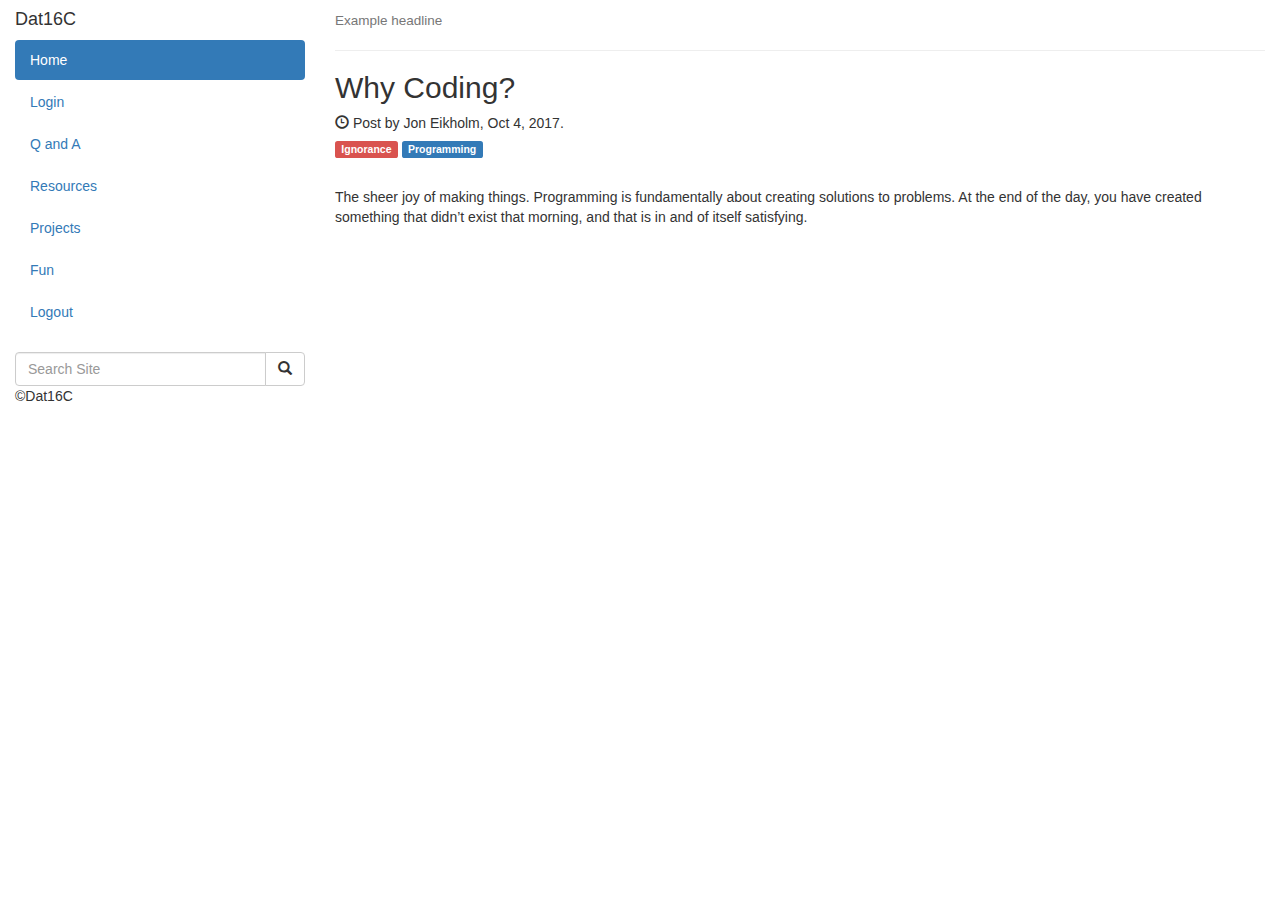
<file: src/main/resources/templates/index.html>
<!DOCTYPE html>
<html lang="en" xmlns:th="http://www.thymeleaf.org">
<head>
    <title>Dat16C</title>
    <meta charset="utf-8" />
    <meta name="viewport" content="width=device-width, initial-scale=1" />
    <link rel="stylesheet" type="text/css" media="all" th:href="@{/css/styling.css}" />
    <link rel="stylesheet" href="https://maxcdn.bootstrapcdn.com/bootstrap/3.3.7/css/bootstrap.min.css" />
    <script src="https://ajax.googleapis.com/ajax/libs/jquery/3.2.1/jquery.min.js"></script>
    <script src="https://maxcdn.bootstrapcdn.com/bootstrap/3.3.7/js/bootstrap.min.js"></script>
    <!--Template source: https://www.w3schools.com/bootstrap/bootstrap_templates.asp-->
</head>
<body>

<div class="container-fluid">
    <div class="row content">
        <div class="col-sm-3 sidenav">
            <h4 th:text="${user}">Dat16C</h4>
            <ul class="nav nav-pills nav-stacked">
                <li class="active"><a href="#section1">Home</a></li>
                <li><a href="login">Login</a></li>
                <li><a href="qa">Q and A</a></li>
                <li><a href="resources">Resources</a></li>
                <li><a href="projects">Projects</a></li>
                <li><a href="fun">Fun</a></li>
                <li><a href="logout">Logout</a></li>
            </ul><br/>
            <div class="input-group">
                <input type="text" class="form-control" placeholder="Search Site" />
                <span class="input-group-btn">
          <button onclick="location.href='searchpage'" class="btn btn-default" type="submit">
            <span class="glyphicon glyphicon-search"></span>
          </button>
        </span>
            </div>
        </div>

        <div class="col-sm-9">
            <h4><small>Example headline</small></h4>
            <hr/>
            <h2>Why Coding?</h2>
            <h5><span class="glyphicon glyphicon-time"></span> Post by Jon Eikholm, Oct 4, 2017.</h5>
            <h5><span class="label label-danger">Ignorance</span> <span class="label label-primary">Programming</span></h5><br/>
            <p>The sheer joy of making things. Programming is fundamentally about creating solutions to problems. At the end of the day, you have created something that didn’t exist that morning, and that is in and of itself satisfying.</p>
            <br/><br/>

        </div>
    </div>
</div>

<footer class="container-fluid">
    <p>&copyDat16C</p>
</footer>

</body>
</html>
</file>
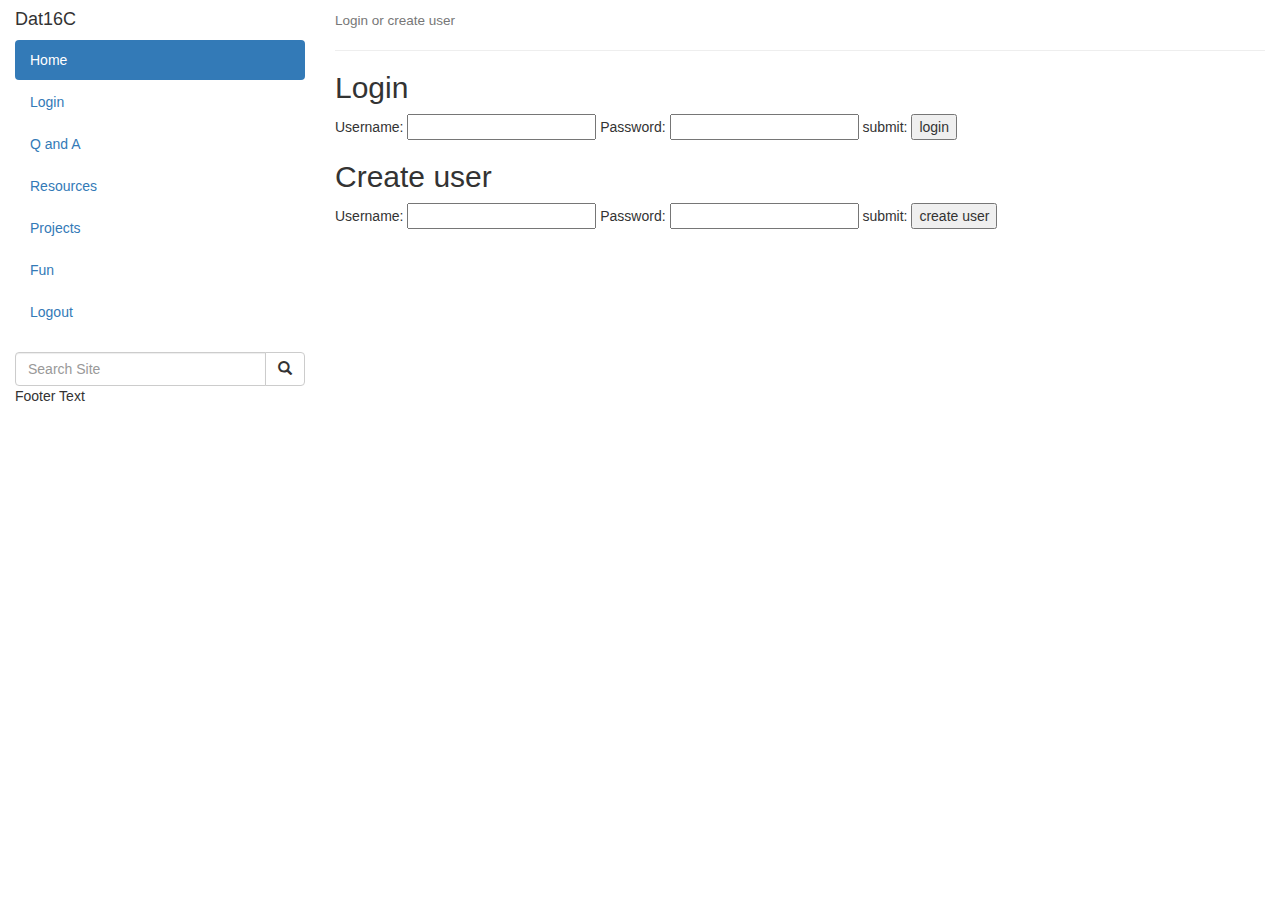
<file: src/main/resources/templates/login.html>
<!DOCTYPE html>
<html lang="en" xmlns:th="http://www.thymeleaf.org">
<head>
    <title>Dat16C</title>
    <meta charset="utf-8" />
    <meta name="viewport" content="width=device-width, initial-scale=1" />
    <link rel="stylesheet" type="text/css" media="all" th:href="@{/css/styling.css}" />
    <link rel="stylesheet" href="https://maxcdn.bootstrapcdn.com/bootstrap/3.3.7/css/bootstrap.min.css" />
    <script src="https://ajax.googleapis.com/ajax/libs/jquery/3.2.1/jquery.min.js"></script>
    <script src="https://maxcdn.bootstrapcdn.com/bootstrap/3.3.7/js/bootstrap.min.js"></script>
    <!--Template source: https://www.w3schools.com/bootstrap/bootstrap_templates.asp-->
</head>
<body>

<div class="container-fluid">
    <div class="row content">
        <div class="col-sm-3 sidenav">
            <h4 th:text="${user}">Dat16C</h4>
            <ul class="nav nav-pills nav-stacked">
                <li class="active"><a href="#section1">Home</a></li>
                <li><a href="login">Login</a></li>
                <li><a href="qa">Q and A</a></li>
                <li><a href="resources">Resources</a></li>
                <li><a href="projects">Projects</a></li>
                <li><a href="fun">Fun</a></li>
                <li><a href="logout">Logout</a></li>
            </ul><br/>
            <div class="input-group">
                <input type="text" class="form-control" placeholder="Search Site" />
                <span class="input-group-btn">
          <button onclick="location.href='searchpage'" class="btn btn-default" type="submit">
            <span class="glyphicon glyphicon-search"></span>
          </button>
        </span>
            </div>
        </div>

        <div class="col-sm-9">
            <h4><small>Login or create user</small></h4>
            <hr/>
            <h2>Login</h2>
            <form action="tryLogin" method="post" >
                Username: <input type="text" name="username"width="30"/>
                Password: <input type="password" name="password" width="30"/>
                submit: <input type="submit" value="login">
            </form>
            <h2>Create user</h2>
            <form action="createUser" method="post" >
                Username: <input type="text"  name="username" width="30"/>
                Password: <input type="password" name ="password" width="30"/>
                submit: <input type="submit" value="create user">
            </form>
            <p th:text="${createUserText}"></p>

            <br/><br/>

        </div>
    </div>
</div>

<footer class="container-fluid">
    <p>Footer Text</p>
</footer>

</body>
</html>
</file>
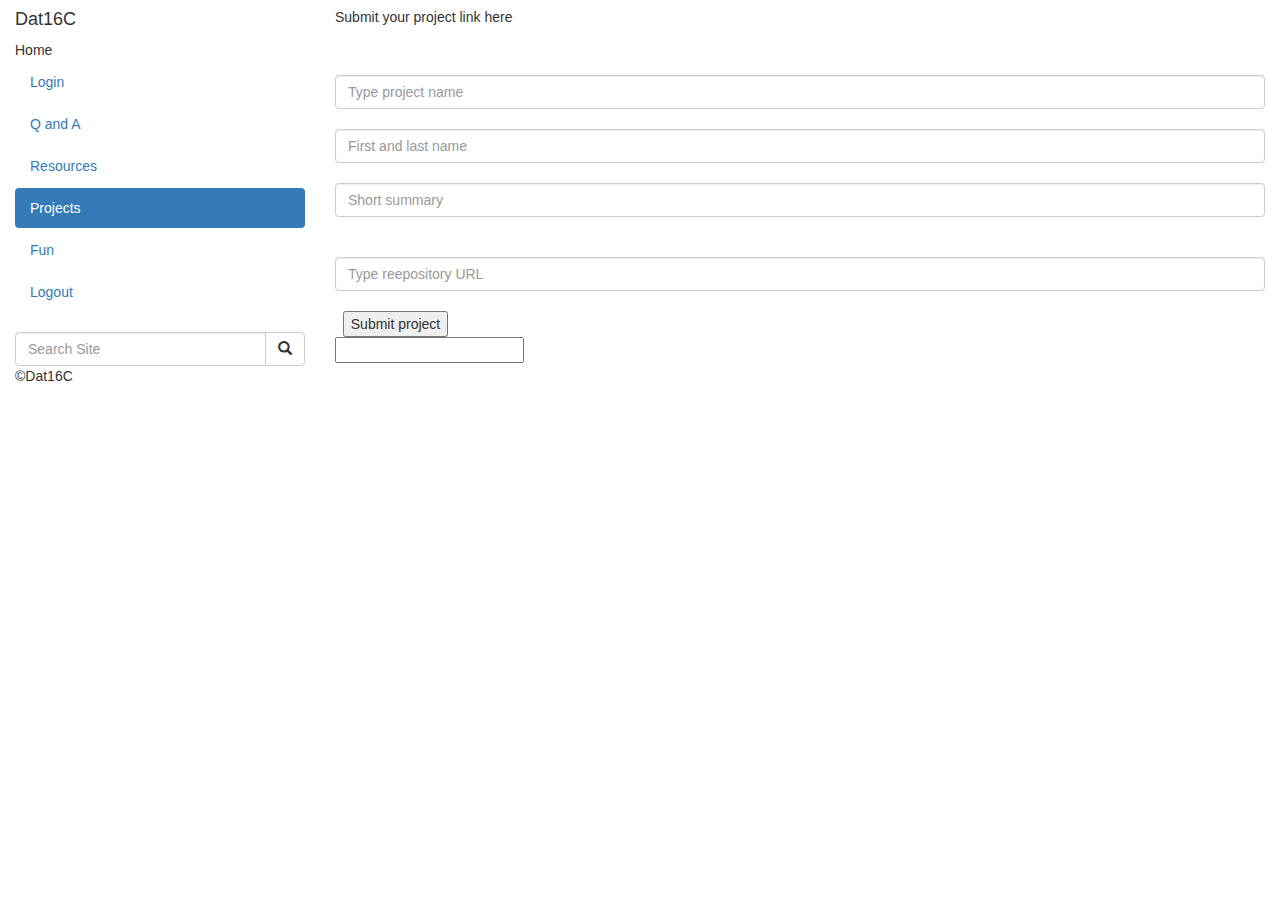
<file: src/main/resources/templates/projects.html>
<!DOCTYPE html>
<html lang="en" xmlns:th="http://www.thymeleaf.org">
<head>
    <title>Dat16C</title>
    <meta charset="utf-8" />
    <meta name="viewport" content="width=device-width, initial-scale=1" />
    <link rel="stylesheet" type="text/css" media="all" th:href="@{/css/styling.css}" />
    <link rel="stylesheet" href="https://maxcdn.bootstrapcdn.com/bootstrap/3.3.7/css/bootstrap.min.css" />
    <script src="https://ajax.googleapis.com/ajax/libs/jquery/3.2.1/jquery.min.js"></script>
    <script src="https://maxcdn.bootstrapcdn.com/bootstrap/3.3.7/js/bootstrap.min.js"></script>
    <!--Template source: https://www.w3schools.com/bootstrap/bootstrap_templates.asp-->
</head>
<body>

<div class="container-fluid">
    <div class="row content">
        <div class="col-sm-3 sidenav">
            <h4 th:text="${user}">Dat16C</h4>
            <ul class="nav nav-pills nav-stacked">
                <li <a href="#section1">Home</a></li>
                <li><a href="login">Login</a></li>
                <li><a href="qa">Q and A</a></li>
                <li><a href="resources">Resources</a></li>
                <li class="active"><a href="projects">Projects</a></li>
                <li><a href="fun">Fun</a></li>
                <li><a href="logout">Logout</a></li>
            </ul><br/>
            <div class="input-group">
                <input type="text" class="form-control" placeholder="Search Site" />
                <span class="input-group-btn">
          <button onclick="location.href='searchpage'" class="btn btn-default" type="submit">
            <span class="glyphicon glyphicon-search"></span>
          </button>
        </span>
            </div>
        </div>

        <div class="col-sm-9">
            <h5>Submit your project link here</h5><br>
            <form method="post" action="projects">

                  <input type="text" class="form-control" name="Project name" placeholder="Type project name" /><br>
                  <input type="text" class="form-control" name="Name" placeholder="First and last name" /><br>
                  <input type="text" class="form-control" name="Project description" placeholder="Short summary" /><br>
                  <input type="text" class="form-control" name="Repository URL" placeholder="Type reepository URL" /><br>
                  <input type="submit" value="Submit project" />

            </form>

            <form th:each="links2 : ${links}">
                <input type="text" th:value="${links2}"/>
            </form>

        </div>
    </div>
</div>

<footer class="container-fluid">
    <p>&copyDat16C</p>
</footer>

</body>
</html>
</file>
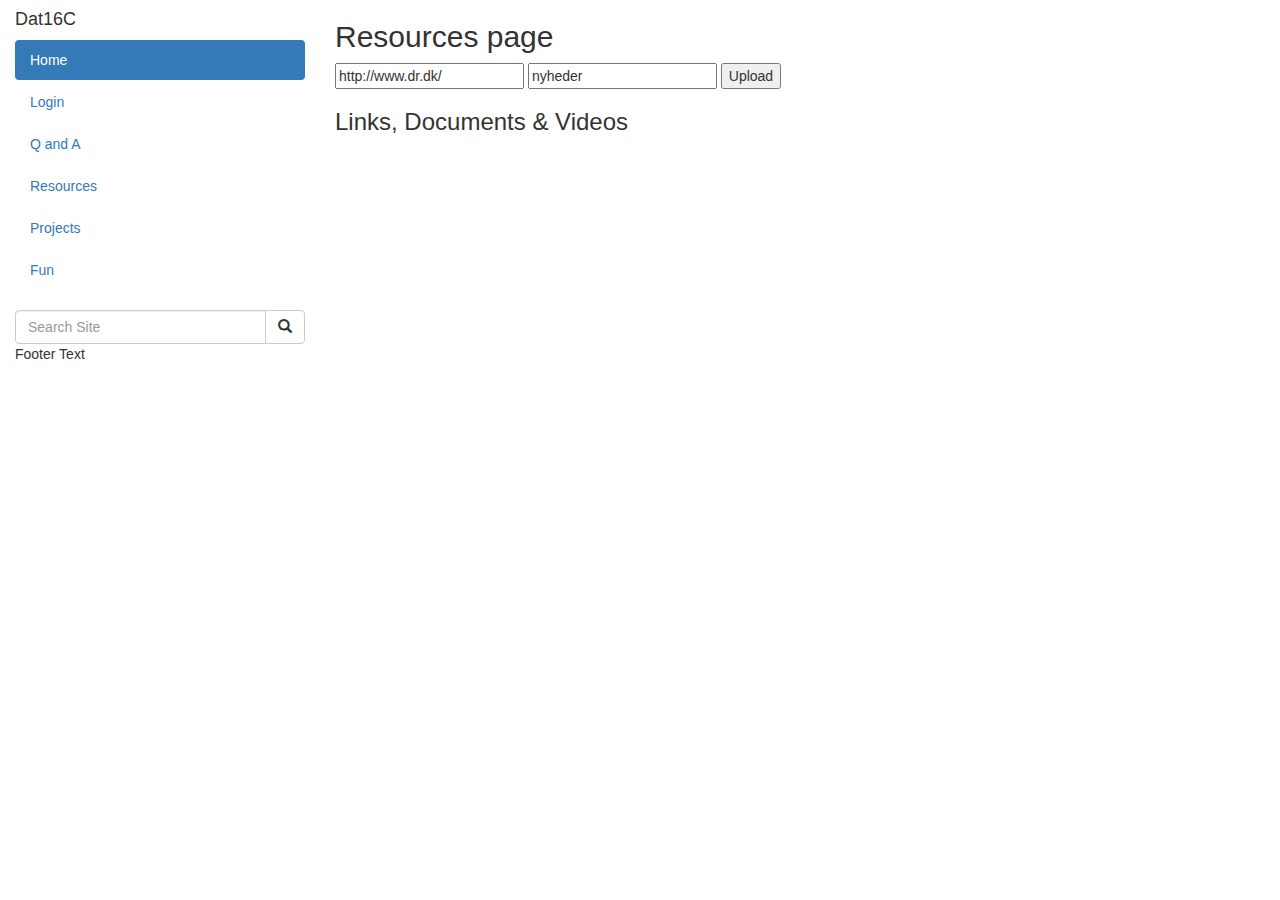
<file: src/main/resources/templates/resources.html>
<!DOCTYPE html>
<html lang="en" xmlns:th="http://www.thymeleaf.org">
<head>
    <title>Dat16C</title>
    <meta charset="utf-8" />
    <meta name="viewport" content="width=device-width, initial-scale=1" />
    <link rel="stylesheet" type="text/css" media="all" th:href="@{/css/styling.css}" />
    <link rel="stylesheet" href="https://maxcdn.bootstrapcdn.com/bootstrap/3.3.7/css/bootstrap.min.css" />
    <script src="https://ajax.googleapis.com/ajax/libs/jquery/3.2.1/jquery.min.js"></script>
    <script src="https://maxcdn.bootstrapcdn.com/bootstrap/3.3.7/js/bootstrap.min.js"></script>
    <!--Template source: https://www.w3schools.com/bootstrap/bootstrap_templates.asp-->
</head>
<body>

<div class="container-fluid">
    <div class="row content">
        <div class="col-sm-3 sidenav">
            <h4 th:text="${user}">Dat16C</h4>
            <ul class="nav nav-pills nav-stacked">
                <li class="active"><a href="#section1">Home</a></li>
                <li><a href="login">Login</a></li>
                <li><a href="qa">Q and A</a></li>
                <li><a href="resources">Resources</a></li>
                <li><a href="projects">Projects</a></li>
                <li><a href="fun">Fun</a></li>
            </ul><br/>
            <div class="input-group">
                <input type="text" class="form-control" placeholder="Search Site" />
                <span class="input-group-btn">
          <button onclick="location.href='searchpage'" class="btn btn-default" type="submit">
            <span class="glyphicon glyphicon-search"></span>
          </button>
        </span>
            </div>
        </div>
        <div class="col-sm-9">
            <h2>Resources page</h2>
            <form method="post">
                <input type="text" name="link" value="http://www.dr.dk/"/>
                <input type="text" name="description" value="nyheder">
                <input type="submit" value="Upload"/>
            </form>
            <h3>Links, Documents & Videos</h3>
            <form th:each="resources2 : ${resourceList}">
                <a th:href="${resources2.link}" th:text="${resources2.description}"></a></br>
            </form>
        </div>
    </div>
</div>

<footer class="container-fluid">
    <p>Footer Text</p>
</footer>

  </body>
 </html>
</form>
</file>
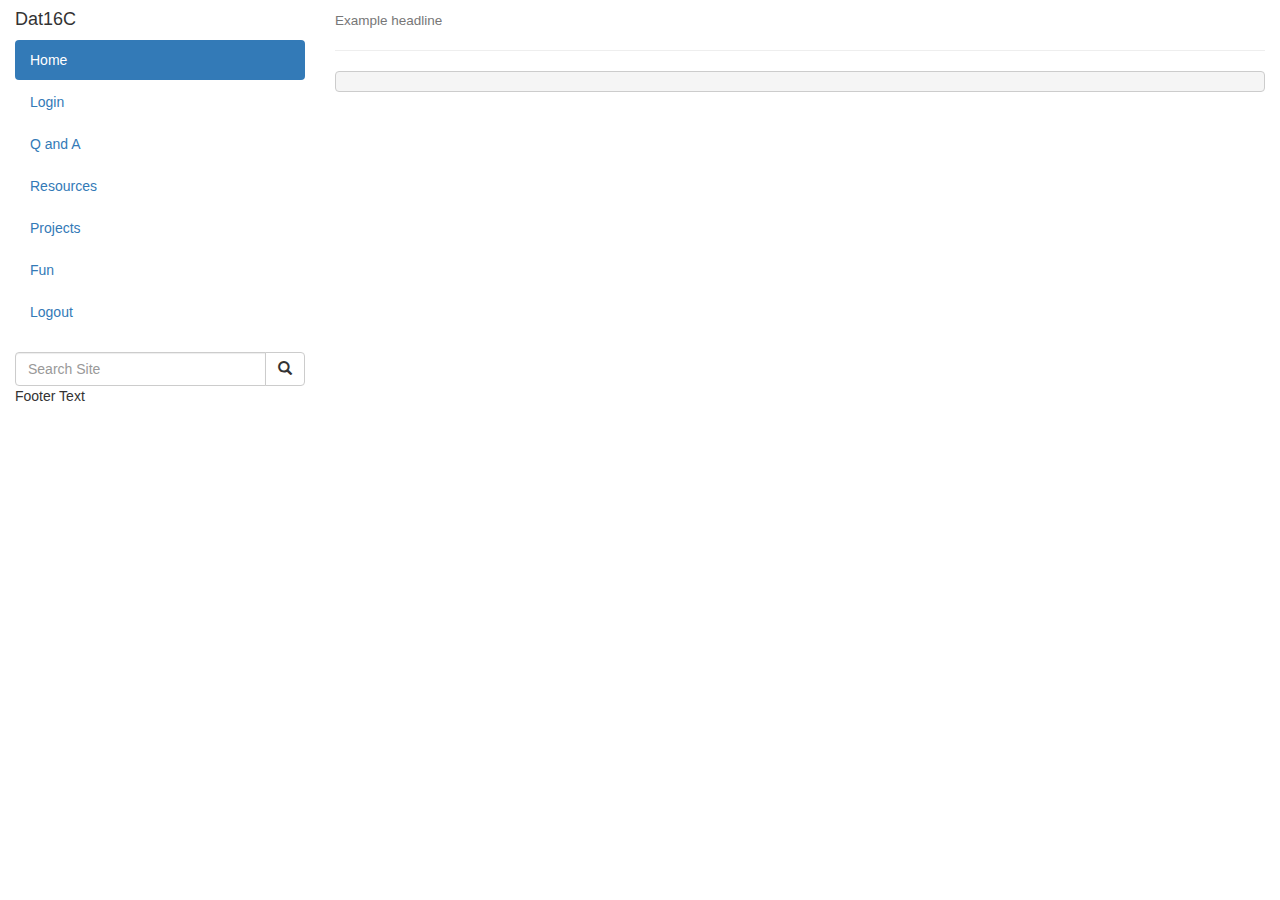
<file: src/main/resources/templates/searchpage.html>
<!DOCTYPE html>
<html lang="en" xmlns:th="http://www.thymeleaf.org">
<head>
    <title>Dat16C</title>
    <meta charset="utf-8" />
    <meta name="viewport" content="width=device-width, initial-scale=1" />
    <link rel="stylesheet" type="text/css" media="all" th:href="@{/css/styling.css}" />
    <link rel="stylesheet" href="https://maxcdn.bootstrapcdn.com/bootstrap/3.3.7/css/bootstrap.min.css" />
    <script src="https://ajax.googleapis.com/ajax/libs/jquery/3.2.1/jquery.min.js"></script>
    <script src="https://maxcdn.bootstrapcdn.com/bootstrap/3.3.7/js/bootstrap.min.js"></script>
    <!--Template source: https://www.w3schools.com/bootstrap/bootstrap_templates.asp-->
</head>
<body>

<div class="container-fluid">
    <div class="row content">
        <div class="col-sm-3 sidenav">
            <h4 th:text="${user}">Dat16C</h4>
            <ul class="nav nav-pills nav-stacked">
                <li class="active"><a href="#section1">Home</a></li>
                <li><a href="login">Login</a></li>
                <li><a href="qa">Q and A</a></li>
                <li><a href="resources">Resources</a></li>
                <li><a href="projects">Projects</a></li>
                <li><a href="fun">Fun</a></li>
                <li><a href="logout">Logout</a></li>
            </ul><br/>
            <div class="input-group">
                <input type="text" class="form-control" placeholder="Search Site" />
                <span class="input-group-btn">
          <button onclick="location.href='searchpage?query=' + $('input[placeholder=\'Search Site\']').val()" class="              btn btn-default" type="submit">
            <span class="glyphicon glyphicon-search"></span>
          </button>
        </span>
            </div>
        </div>

        <div class="col-sm-9">
            <h4><small>Example headline</small></h4>
            <hr/>

            <pre th:text="${list}"></pre>
            <!--<ul class="list-group">
                <li th:each="item : ${list}" th:text="${item}">Item description here...</li>
            </ul>-->
            <br/><br/>

        </div>
    </div>
</div>

<footer class="container-fluid">
    <p>Footer Text</p>
</footer>

</body>
</html>
</file>
